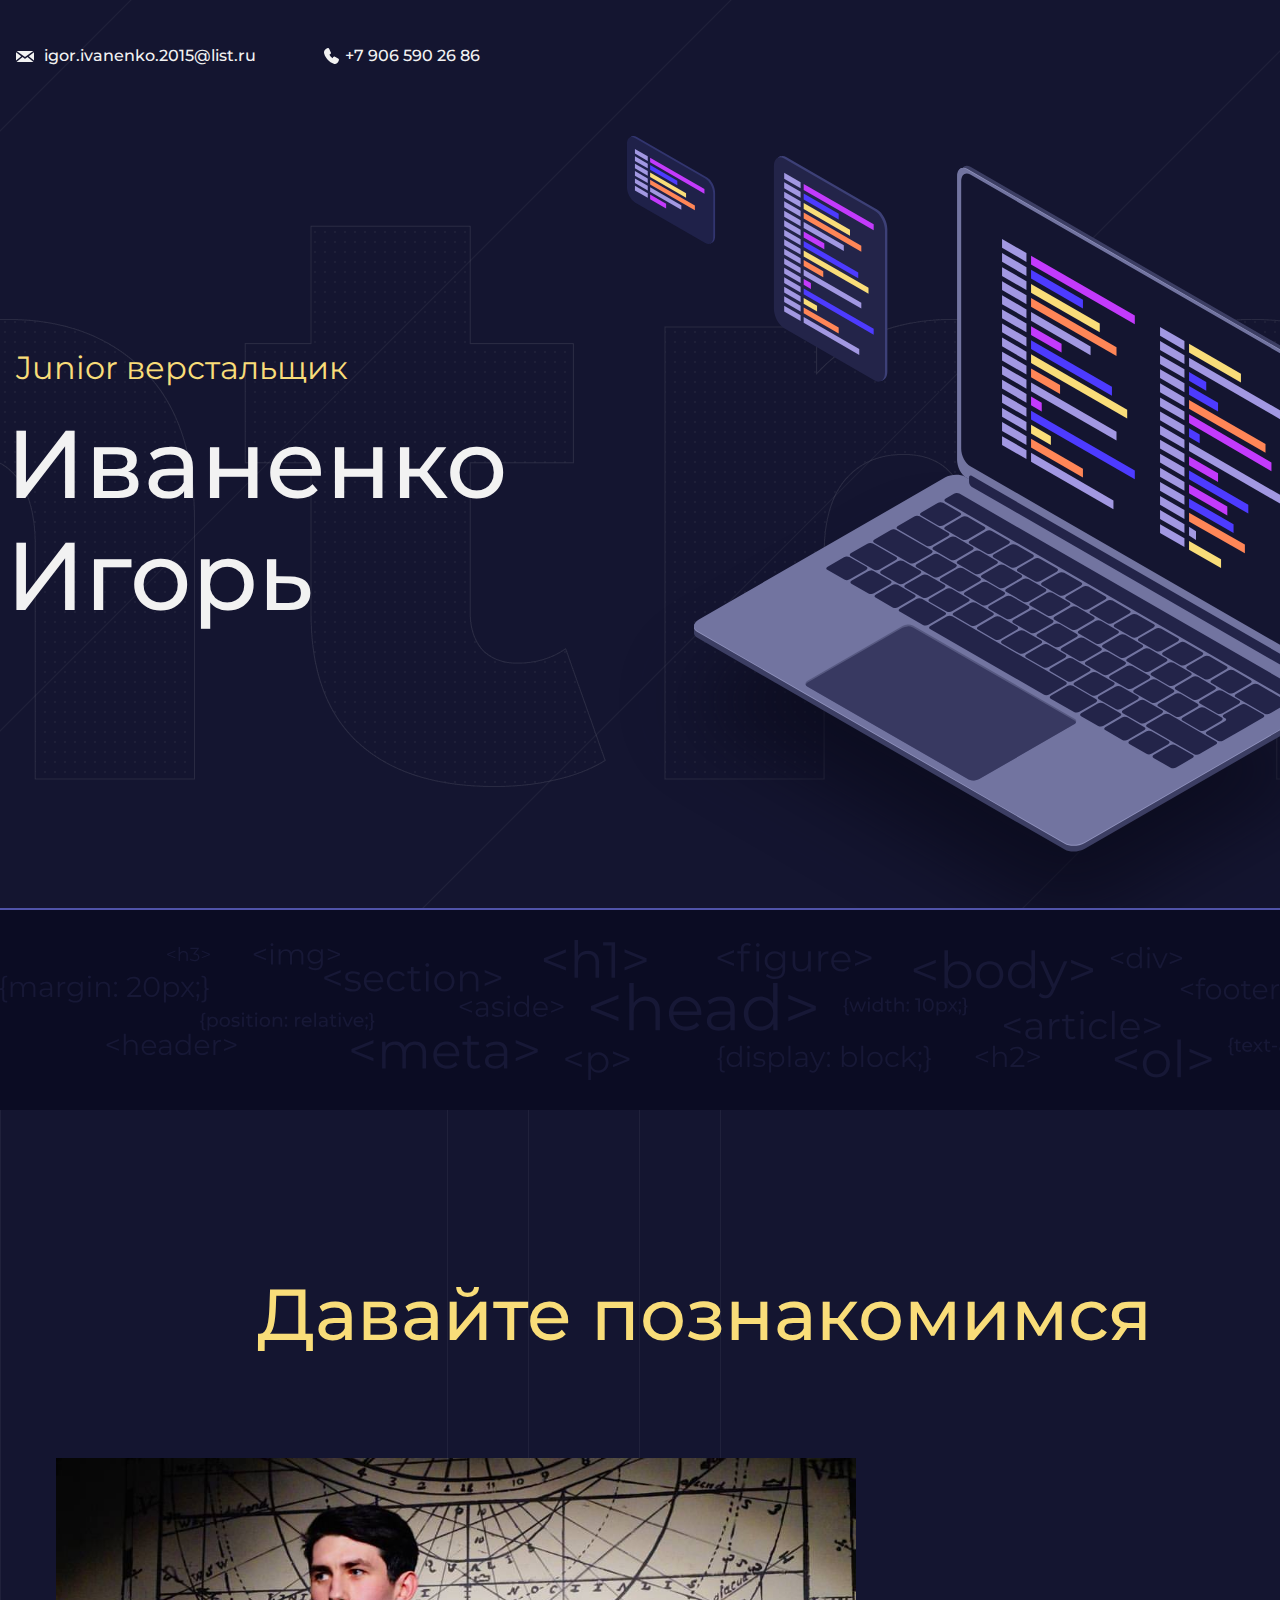
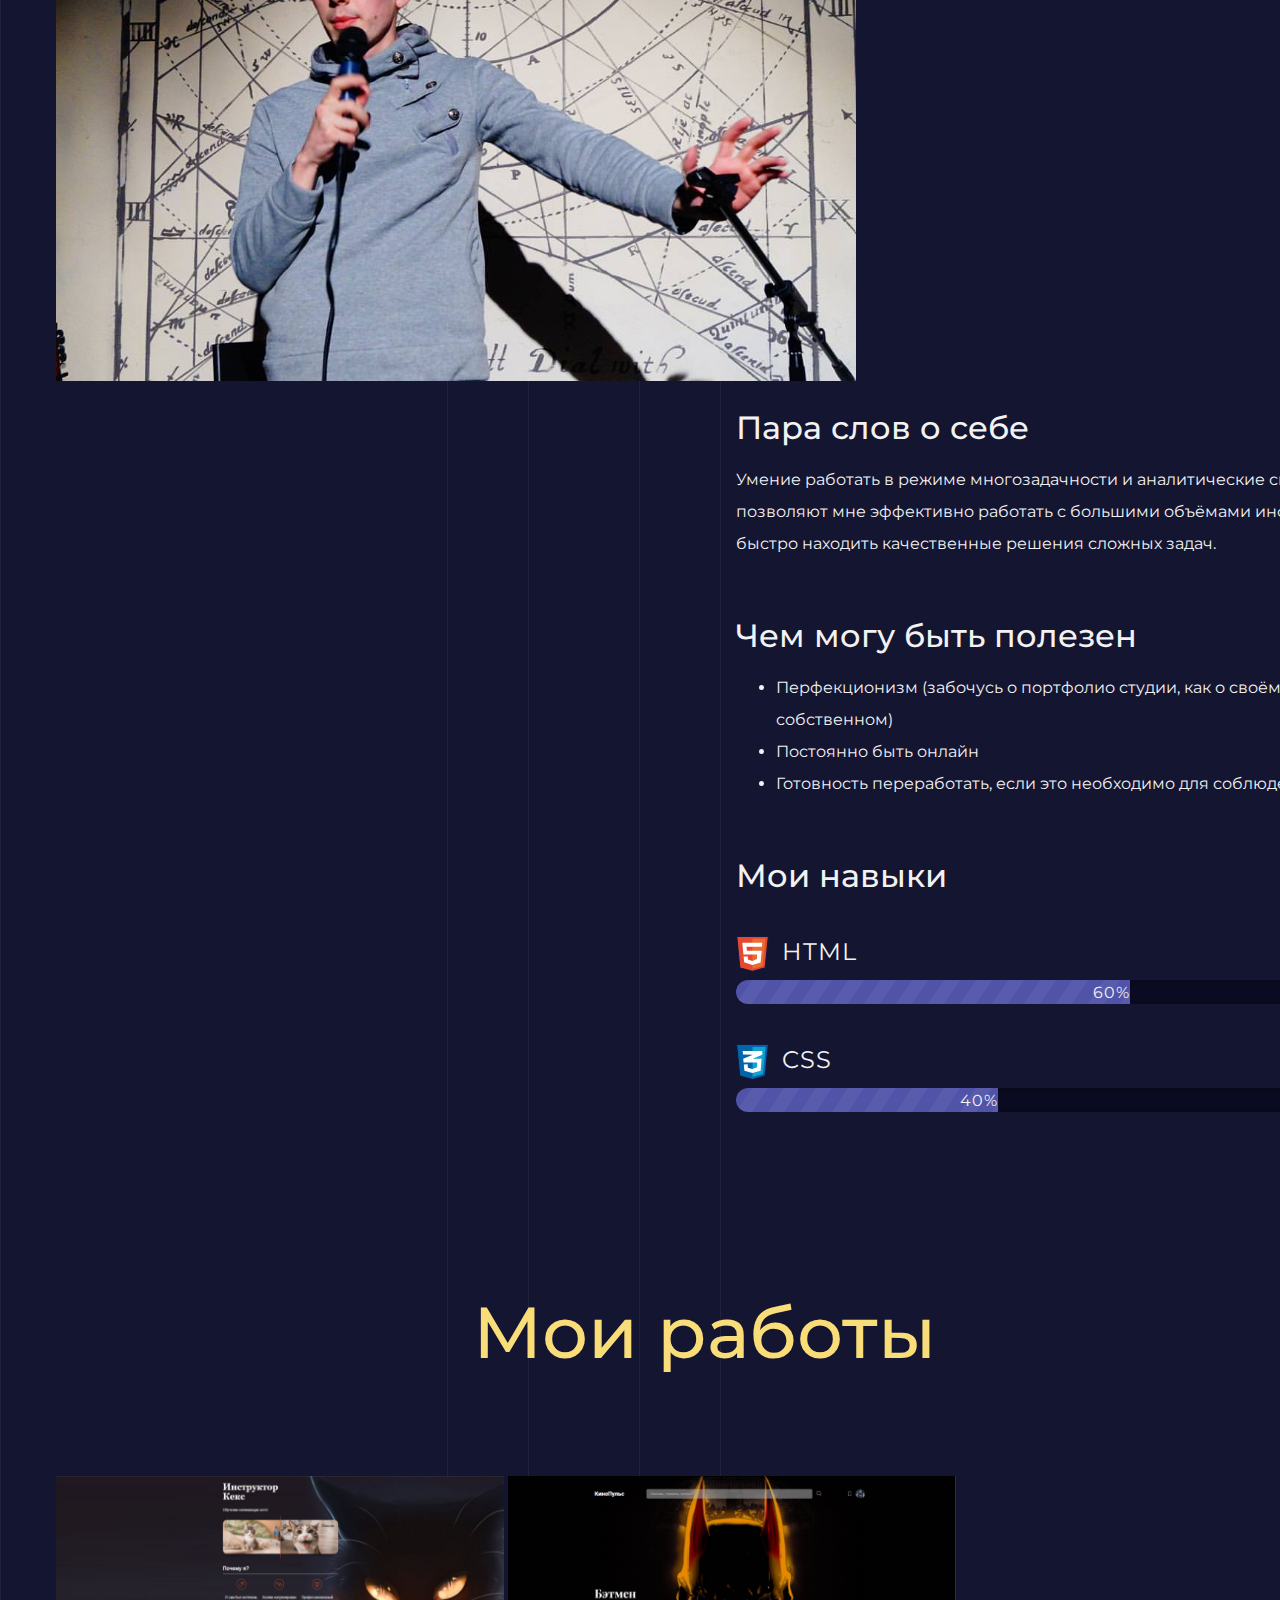
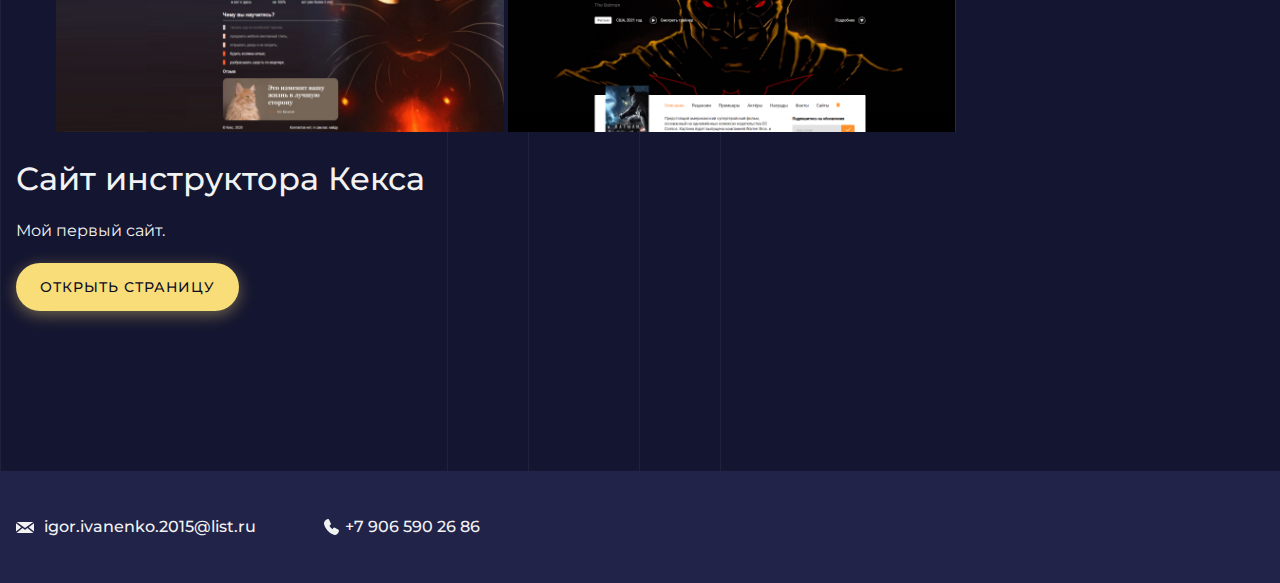
<file: index.html>
<!DOCTYPE html>
<html lang="ru">
  <head>
    <meta charset="UTF-8">
    <link rel="stylesheet" href="style.css">
    <link href="https://fonts.googleapis.com/css?family=Montserrat:400,500,700|Old+Standard+TT&display=swap&subset=cyrillic" rel="stylesheet">
    <title>Портфолио Junior верстальщика</title>
  </head>

  <body>
    <header class="page-header">
      <div class="container">
        <a class="header-email" href="mailto:igor.ivanenko.2015@list.ru">igor.ivanenko.2015@list.ru</a>
        <a class="header-phone" href="tel:+79065902686">+7 906 590 26 86</a>
      </div>
    </header>

    <section class="hero-image">
      <div class="container">
        <h1 class="heading">Иваненко Игорь</h1>
        <p>Junior верстальщик</p>
      </div>
    </section>

    <section class="intro">
      <div class="container">
        <h2 class="subheading">Давайте познакомимся</h2>
        <figure>
          <img class="avatar" src="files/user.jpg" width="800" height="523" alt="Моя фотография"/>
        </figure>
        <div>
        <h3>Пара слов о себе</h3>
        <p>Умение работать в режиме многозадачности и аналитические способности позволяют мне эффективно работать с большими
          объёмами информации, быстро находить качественные решения сложных задач.</p>
        </div>
        <div> 
        <h3>Чем могу быть полезен</h3>
        <ul>
          <li> Перфекционизм (забочусь о портфолио студии, как о своём собственном)</li>
          <li> Постоянно быть онлайн</li>
          <li> Готовность переработать, если это необходимо для соблюдения сроков</li>
        </ul>  
      </div>   
      <div class="skills">
        <h3>Мои навыки</h3>
        <dl class="skills-list">
          <dt class="skill-html">HTML</dt>
          <dd class="level"><div style="width: 60%;">60%</div></dd>
          <dt class=skill-css>CSS</dt>
          <dd class="level"><div style="width: 40%">40%</div></dd>
        </dl>
      </div>
      </div>
    </section>

    <section class="portfolio">
      <h2 class="subheading">Мои работы</h2>
        <div class="container">
          <figure class="project-image">
            <img src="files/5project.jpg" width="928" height="523" alt="Сайт инструктора кекса"/>
            <img src="files/batman.jpg" width="928" height="523" alt="Сайт про бэтмэна"/>
          </figure>
          <h3>Сайт инструктора Кекса</h3>
          <p>Мой первый сайт.</p>
          <a class="button" href="source/project/1sait.html">Открыть страницу</a>

        
        </div>
    </section>

    <footer class="page-footer">
      <div class="container">
        <a class="footer-email" href="mailto:igor.ivanenko.2015@list.ru">igor.ivanenko.2015@list.ru</a>
        <a class="footer-phone" href="tel:+79065902686">+7 906 590 26 86</a>
      </div>
    </footer>
  </body>
</html>
</file>
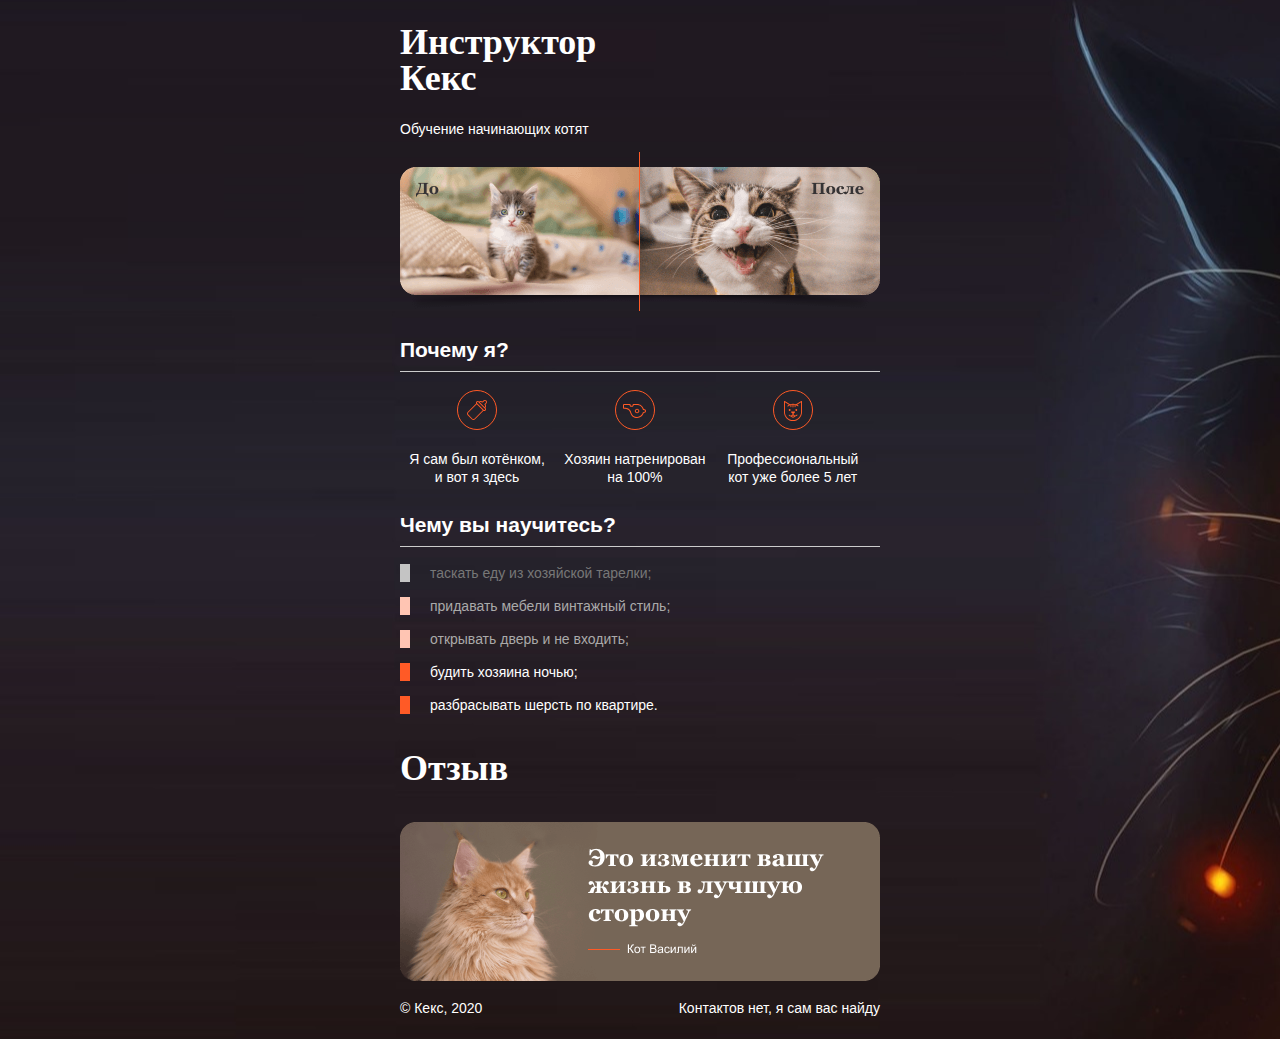
<file: source/project/1sait.html>
<!DOCTYPE html>
<html lang="ru">
  <head>
    <meta charset="utf-8">
    <title>Инструктор Кекс</title>
    <link rel="stylesheet" href="style.css">
  </head>
  <body>
    <div class="container">
      <header class="site-header">
        <h1>Инструктор Кекс</h1>
        <p>Обучение начинающих котят</p>
        <img src="images/cat.png">
      </header>

      <section class="features">
        <h2>Почему я?</h2>
        <p class="feature-kitten">Я сам был котёнком, и вот я здесь</p>
        <p class="feature-train">Хозяин натренирован на 100%</p>
        <p class="feature-cat">Профессиональный кот уже более 5 лет</p>
      </section>

      <section class="skills">
        <h2>Чему вы научитесь?</h2>
        <ul class="skills-list">
          <li class="skills-item">таскать еду из хозяйской тарелки;</li>
          <li class="skills-item standart">придавать мебели винтажный стиль;</li>
          <li class="skills-item standart">открывать дверь и не входить;</li>
          <li class="skills-item vip">будить хозяина ночью;</li>
          <li class="skills-item vip">разбрасывать шерсть по квартире.</li>
        </ul>
      </section>
      <section>
      <h3>Отзыв</h3>
      <img src="images\banner-1.png">
      </section>
      <footer class="site-footer">
        <p>© Кекс, 2020</p>
        <p>Контактов нет, я сам вас найду</p>
        
      </footer>
    </div>
  </body>
</html>
</file>
<file: style.css>
body {
  position: relative;
  margin: 0;
  min-width: 1408px;
  font-family: "Montserrat", "Helvetica", "Arial", sans-serif;
  font-size: 16px;
  line-height: 32px;
  color: #f2f2f2;
  background-color: #141530;
  background-image: url("img/pattern-lines-hero.svg");
  background-position: center;
}

.container {
  max-width: 1408px;
  margin: 0 auto;
  padding: 0 16px;
}

.page-header {
  margin: 0;
  padding: 40px 0;
}

.page-header a,
.page-footer a {
  position: relative;
  margin-right: 64px;
  padding-bottom: 10px;
  padding-top: 9px;
  font-weight: 500;
  text-decoration: none;
  background-repeat: no-repeat;
  background-position: left;
  color: inherit;
}

.page-header a:focus,
.page-header a:hover,
.page-footer a:focus,
.page-footer a:hover {
  color: #f9dd79;
}

.page-header a::after,
.page-footer a::after {
  position: absolute;
  content: "";
  bottom: 0;
  left: 0;
  width: 0;
  height: 2px;
  background-color: #f9dd79;
  transition: width 200ms;
}

.page-header a:hover::after,
.page-footer a:hover::after {
  width: 100%;
}

.header-email,
.footer-email {
  padding-left: 28px;
  background-image: url("img/icon-email.svg");
}

.header-email:focus,
.header-email:hover,
.footer-email:focus,
.footer-email:hover {
  background-image: url("img/icon-email-alt.svg");
}

.header-phone,
.footer-phone {
  padding-left: 21px;
  background-image: url("img/icon-phone.svg");
}

.header-phone:focus,
.header-phone:hover,
.footer-phone:focus,
.footer-phone:hover {
  background-image: url("img/icon-phone-alt.svg");
}

.page-header a:active,
.page-footer a:active {
  opacity: 0.5;
}

.hero-image {
  position: relative;
  padding-top: 200px;
  height: 798px;
  background-image: url("img/bg-html.png");
  background-repeat: no-repeat;
  background-position-x: center;
  background-position-y: 48px;
}

.hero-image .container {
  display: flex;
  flex-direction: column;
}

.hero-image::before {
  position: absolute;
  content: "";
  top: 24px;
  left: calc(50vw - 32px);
  width: 800px;
  height: 800px;
  background-image: url("img/hero-image.svg");
  background-repeat: no-repeat;
}

.hero-image::after {
  position: absolute;
  content: "";
  height: 200px;
  width: 100%;
  bottom: 0;
  background-color: #0b0c23;
  background-image: url("img/bg-tags.svg");
  background-position: center;
  background-repeat: no-repeat;
  border-top: 2px solid #5053a8;
}

.heading {
  z-index: 1;
  order: 2;
  margin: 0 0 0 -10px;
  width: 815px;
  font-size: 96px;
  line-height: 112px;
  font-weight: 500;
}

.hero-image p {
  z-index: 1;
  order: 1;
  margin: 0;
  padding: 32px 0;
  padding-bottom: 16px;
  font-size: 32px;
  line-height: 48px;
  color: #f9dd79;
}

.intro,
.portfolio {
  background-color: #141530;
  background-image: url("img/pattern-lines.svg");
  background-repeat: repeat-y;
  background-position-x: center;
}

.intro {
  padding-top: 160px;
  padding-bottom: 120px;
  min-height: 828px;
}

.subheading {
  margin: 0 0 100px;
  text-align: center;
  font-size: 72px;
  line-height: 88px;
  font-weight: 500;
  color: #f9dd79;
}

.intro .container {
  position: relative;
}

.user-image {
  position: absolute;
  margin: 0;
}

.user-image img {
  width: 640px;
  height: 640px;
  object-fit: cover;
}

.intro .container div {
  margin-left: 720px;
  margin-bottom: 56px;
}

.intro h3,
.portfolio h3 {
  margin: 0 0 16px;
  font-size: 32px;
  line-height: 40px;
  font-weight: 500;
}

.intro p {
  margin: 0;
  z-index: 2;
}

.skills {
  margin-bottom: 0;
}

.skills h3 {
  margin-bottom: 40px;
}

.skills-list {
  margin: 0;
  padding: 0;
}

.skills-list dt {
  margin: 0 0 8px;
  padding-left: 46px;
  height: 36px;
  font-size: 24px;
  letter-spacing: 1px;
  background-repeat: no-repeat;
  background-position: left;
}

.skill-html {
  background-image: url("img/icon-html.svg");
}

.skill-css {
  background-image: url("img/icon-css.svg");
}

.level {
  margin: 0 0 40px;
  height: 24px;
  text-align: right;
  background-color: #0b0c23;
  box-shadow: inset 0 0 12px #070716;
  border-radius: 12px;
  overflow: hidden;
}

.skills .level div {
  margin: 0;
  height: 24px;
  letter-spacing: 1px;
  line-height: 26px;
  background-color: #5053a8;
  background-image: url("img/progress-pattern.svg");
}

.portfolio {
  margin: 0;
  padding-bottom: 160px;
}

.projects {
  margin: 0;
  padding: 0;
  list-style: none;
}

.projects li {
  position: relative;
  min-height: 256px;
  margin: 0 0 100px;
  padding-left: 528px;
}



.project-image img {
  width: 448px;
  height: 256px;
  object-fit: cover;
}

.projects p {
  margin: 0 0 32px;
}

.button {
  margin: 0;
  padding: 8px 24px;
  display: inline-block;
  vertical-align: baseline;
  font-size: 14px;
  font-weight: 500;
  letter-spacing: 1px;
  text-decoration: none;
  text-transform: uppercase;
  color: #0b0c23;
  background-color: #f9dd79;
  box-shadow: 0 4px 16px rgba(249, 221, 121, 0.4);
  border-radius: 24px;
  transition: background-color 100ms, box-shadow 100ms;
}

.button:focus,
.button:hover {
  background-color: #f9e7a8;
  box-shadow: 0 4px 32px rgba(249, 221, 121, 0.6);
}

.button:active {
  background-color: #b69e4b;
  box-shadow: none;
}

.page-footer {
  padding: 40px 0;
  background-color: #212349;
}
</file>
<file: source/project/style.css>
body {
  padding: 0;
  font-family: "Arial", sans-serif;
  font-size: 14px;
  line-height: 18px;
  color: #ffffff;
  background: #222222 url("images/1.jpg")no-repeat 0;
}

h1 {
  width: 260px;
  font-family: "Georgia", serif;
  font-size: 36px;
  line-height: 36px;
}

h2 {
  padding-bottom: 12px;
  border-bottom: 1px solid #cccccc;
}
h3 {
  width: 260px;
  font-family: "Georgia", serif;
  font-size: 36px;
  line-height: 36px;  
}
.site-header {
  margin-bottom: 30px;
}

.skills-item {
  margin-bottom: 15px;
  padding-left: 20px;
  border-left: 10px solid #c4c4c4;
  color: #777777;
}

.standart {
  border-color: #ffc5b3;
  color: #aaaaaa;
}

/* Добавьте правило ниже */

.vip {
  border-color: #ff5a26;
  color: #ffffff;
}

.container {
  width: 480px;
  margin: 0 auto;
}

.site-header img {
  display: block;
  margin: 0 auto;
}

.features {
  margin-bottom: 30px;
}

.features p {
  display: inline-block;
  vertical-align: top;
  width: 30%;
  margin: 0 5px;
  text-align: center;
  background-repeat: no-repeat;
  background-position: center top;
}

.feature-kitten {
  padding-top: 60px;
  background-image: url("images/bottle.svg");
}

.feature-cat {
  padding-top: 60px;
  background-image: url("images/cat.svg");
}

.feature-train {
  padding-top: 60px;
  background-image: url("images/whistle.svg");
}

.skills-list {
  padding: 0;
  list-style: none;
}

.site-footer {
  display: flex;
  justify-content: space-between;
  color: #ffffff;
}
</file>
